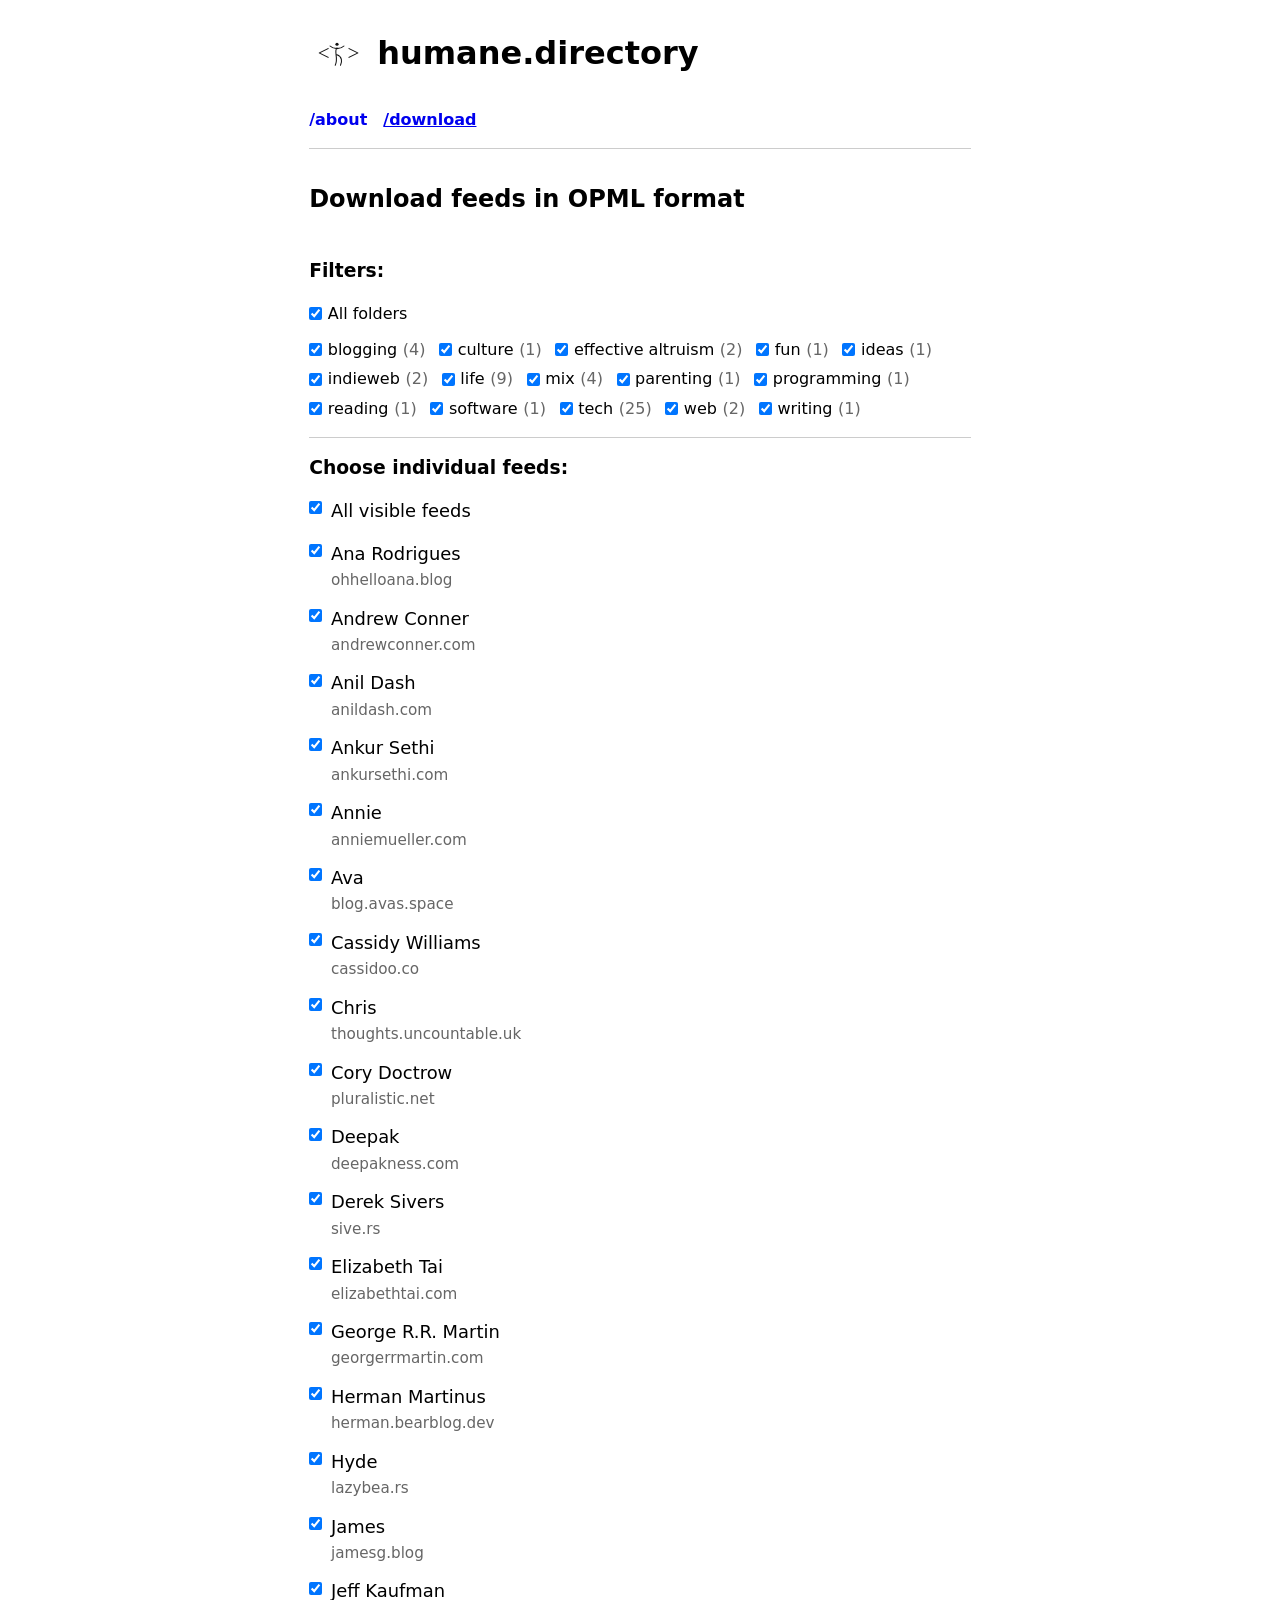
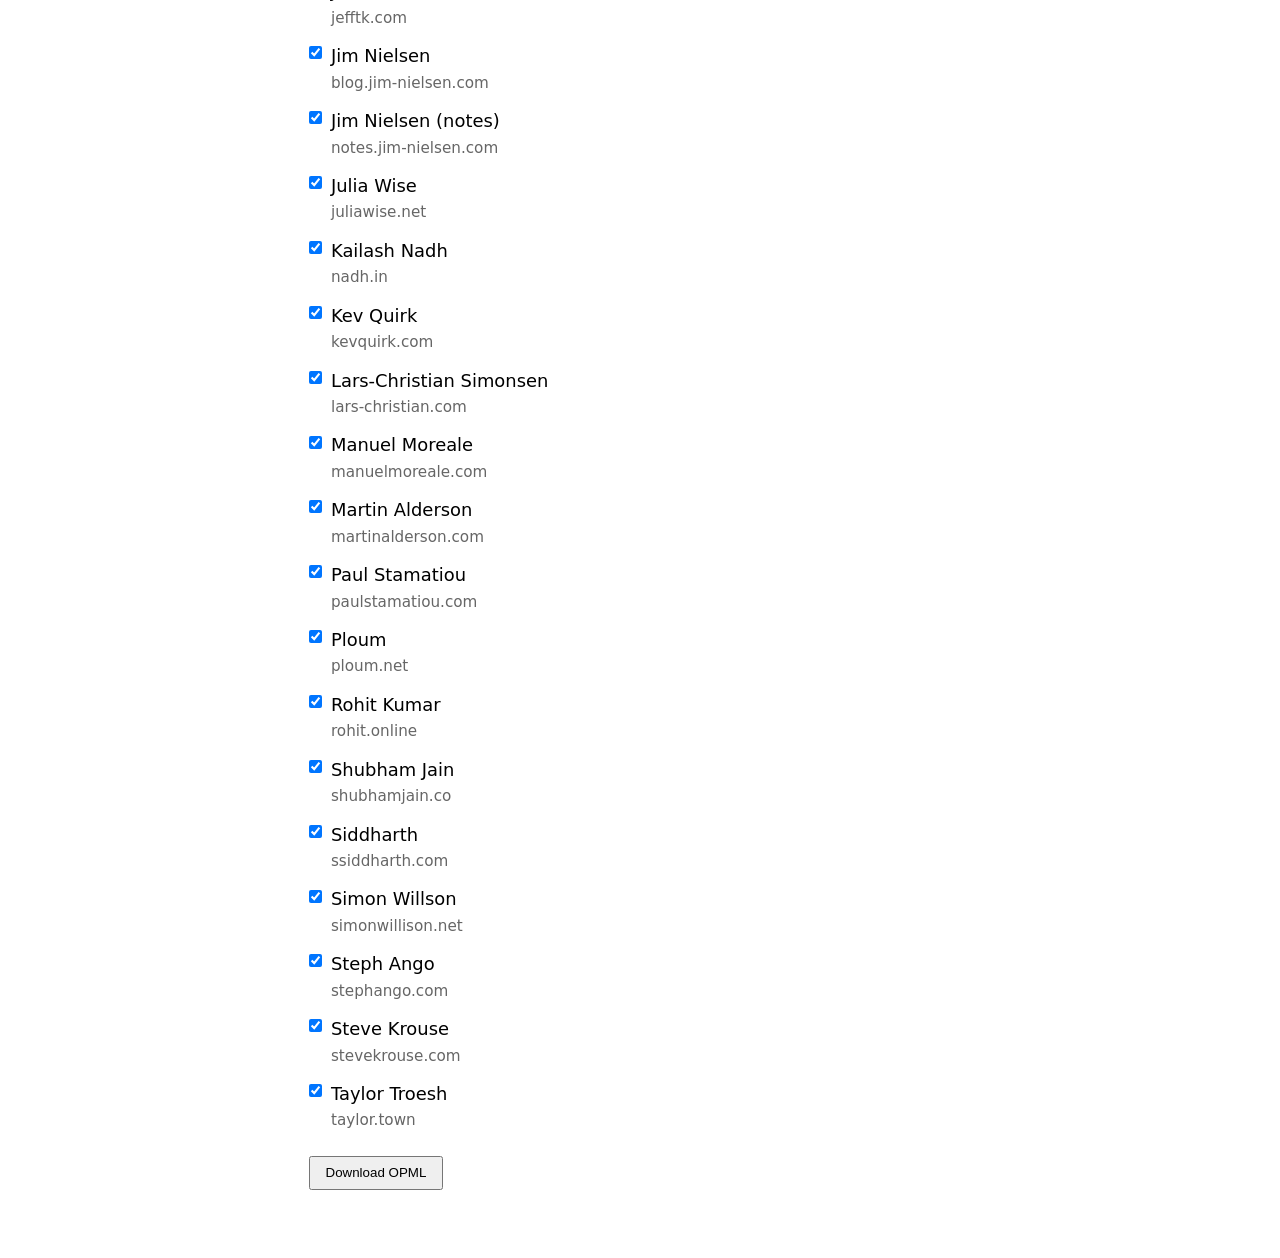
<file: download/index.html>
<!DOCTYPE html>
<html lang="en">
<head>
  <meta charset="UTF-8">
  <meta name="viewport" content="width=device-width, initial-scale=1.0">
  <title>Download - humane.directory</title>
  <meta name="description" content="Download humane.directory feeds as an OPML file.">
  <link rel="canonical" href="https://humane.directory/download/">
  <meta property="og:title" content="Download - humane.directory">
  <meta property="og:description" content="Download humane.directory feeds as an OPML file.">
  <meta property="og:type" content="website">
  <meta property="og:site_name" content="humane.directory">
  <meta property="og:locale" content="en_US">
  <meta property="og:url" content="https://humane.directory/download/">
  <meta name="twitter:card" content="summary">
  <meta name="twitter:title" content="Download - humane.directory">
  <meta name="twitter:description" content="Download humane.directory feeds as an OPML file.">
  <link rel="icon" href="../favicon.svg" type="image/svg+xml">
  <link rel="stylesheet" href="../styles/base.css">
  <link rel="stylesheet" href="../styles/download.css">
</head>
<body>

  <header class="page-header">
    <div class="page-header-copy">
      <h1><a class="site-logo" href="../index.html"><img class="site-logo-mark" src="../logo.svg" alt="" width="56" height="42">humane.directory</a></h1>
    </div>
    <nav class="site-nav" aria-label="Primary">
      <ul class="site-nav-list">
        <li><a href="../about.html">/about</a></li>
        <li><a href="./" aria-current="page">/download</a></li>
      </ul>
    </nav>
  </header>

  <main>
    <section class="download-intro">
      <h2>Download feeds in OPML format</h2>
    </section>

    <form class="download-form" id="download-form">
      <div class="download-section download-filter-sticky">
        <h3 class="download-section-heading">Filters:</h3>

        <div class="download-filter-controls">
          <label class="folder-option" for="select-all">
            <input type="checkbox" id="select-all" checked>
            <span>All folders</span>
          </label>

          <div class="folder-options" id="folder-options"></div>
        </div>
      </div>

      <div class="download-section download-feed-section">
        <h3 class="download-section-heading">Choose individual feeds:</h3>

        <div class="download-feed-controls">
          <label class="feed-option" for="select-visible-feeds">
            <input type="checkbox" id="select-visible-feeds" checked>
            <span class="feed-option-copy">
              <span class="feed-option-name">All visible feeds</span>
            </span>
          </label>

          <div class="feed-options" id="feed-options"></div>
        </div>
      </div>

      <button class="download-button" id="download-button" type="submit" disabled>Download OPML</button>
      <p class="download-status" id="download-status" aria-live="polite"></p>
    </form>
  </main>
  <script type="module" src="../scripts/pages/download.js"></script>
</body>
</html>
</file>
<file: styles/base.css>
body {
  max-width: 65ch;
  margin: 2rem auto;
  padding: 0 1rem;
  line-height: 1.5;
  font-family: system-ui, -apple-system, sans-serif;
}

header {
  margin-bottom: 2rem;
}

.page-header-copy p {
  margin-bottom: 0.5rem;
}

.header-list {
  margin: 0 0 1rem 1.25rem;
  padding: 0;
}

.header-list li + li {
  margin-top: 0.2rem;
}

.site-logo {
  display: inline-flex;
  align-items: center;
  gap: 0.75rem;
  color: inherit;
  text-decoration: none;
  line-height: 1;
}

.site-logo-mark {
  width: 56px;
  height: 42px;
  flex: 0 0 auto;
  border-radius: 8px;
}

.site-logo:hover {
  text-decoration: underline;
}

.site-nav {
  margin-top: 1rem;
  border-bottom: 1px solid #ccc;
  padding-bottom: 1rem;
}

.site-nav-list {
  display: flex;
  gap: 1rem;
  list-style: none;
  margin: 0;
  padding: 0;
}

.site-nav a {
  text-decoration: none;
  font-weight: bold;
}

.site-nav a:hover {
  text-decoration: underline;
}

.site-nav a[aria-current='page'] {
  text-decoration: underline;
}

.about-photo {
  display: block;
  width: min(100%, 220px);
  height: auto;
  margin: 1rem 0 1.5rem;
  border-radius: 12px;
}

.page-error {
  color: #b00020;
}

button:focus-visible,
a:focus-visible,
input:focus-visible {
  outline: 2px dashed #000;
  outline-offset: 3px;
}

button:disabled {
  cursor: not-allowed;
}

@media (prefers-color-scheme: dark) {
  body {
    background-color: #121212;
    color: #e0e0e0;
  }

  .site-nav {
    border-color: #333;
  }

  a {
    color: #bb86fc;
  }

  a:visited {
    color: #9c27b0;
  }

  button {
    background-color: #2c2c2c;
    color: #e0e0e0;
    border: 1px solid #555;
  }

  .page-error {
    color: #ff9aa2;
  }

  button:focus-visible,
  a:focus-visible,
  input:focus-visible {
    outline-color: #e0e0e0;
  }
}
</file>
<file: styles/download.css>
.download-intro {
  margin-bottom: 1.5rem;
}

.download-form {
  margin-bottom: 2rem;
}

.download-section {
  margin: 0;
}

.download-section + .download-section {
  margin-top: 1rem;
}

.download-filter-sticky {
  position: sticky;
  top: 0;
  background: #fff;
  padding: 1rem 0;
  border-bottom: 1px solid #ccc;
  z-index: 10;
}

.download-section-heading {
  font-weight: bold;
  margin: 0;
}

.download-feed-section {
  padding-top: 0;
}

.download-filter-controls {
  display: grid;
  gap: 0.75rem;
  padding-top: 1rem;
}

.download-feed-controls {
  padding-top: 1rem;
}

.folder-options {
  display: flex;
  flex-wrap: wrap;
  gap: 0.35rem 0.85rem;
  align-items: center;
}

.folder-option {
  display: inline-flex;
  align-items: center;
  gap: 0.35rem;
  cursor: pointer;
  margin: 0;
}

.folder-option input {
  margin: 0;
}

.folder-option-count {
  color: #666;
}

.feed-options {
  display: grid;
  gap: 0.85rem;
  margin: 1rem 0 1.5rem;
}

.feed-option {
  display: flex;
  align-items: flex-start;
  gap: 0.55rem;
}

.feed-option input {
  margin: 0.2rem 0 0;
}

.feed-option-copy {
  display: grid;
  gap: 0.1rem;
}

.feed-option-name {
  font-weight: 500;
  font-size: 1.12rem;
}

.feed-option-meta {
  color: #666;
  font-size: 0.95rem;
}

.download-empty-state {
  margin: 0;
}

.download-status {
  min-height: 1.5rem;
  margin: 0.75rem 0 0;
}

.download-status.is-error {
  color: #b00020;
}

.download-status.is-success {
  color: #0a6d32;
}

.download-button {
  padding: 0.45rem 0.9rem;
}

@media (max-width: 40rem) {
  .folder-options {
    gap: 0.35rem 0.5rem;
  }
}

@media (prefers-color-scheme: dark) {
  .download-filter-sticky {
    background-color: #121212;
    border-bottom-color: #333;
  }

  .folder-option-count,
  .feed-option-meta {
    color: #b5b5b5;
  }

  .download-status.is-error {
    color: #ff9aa2;
  }

  .download-status.is-success {
    color: #7fd59a;
  }
}
</file>
